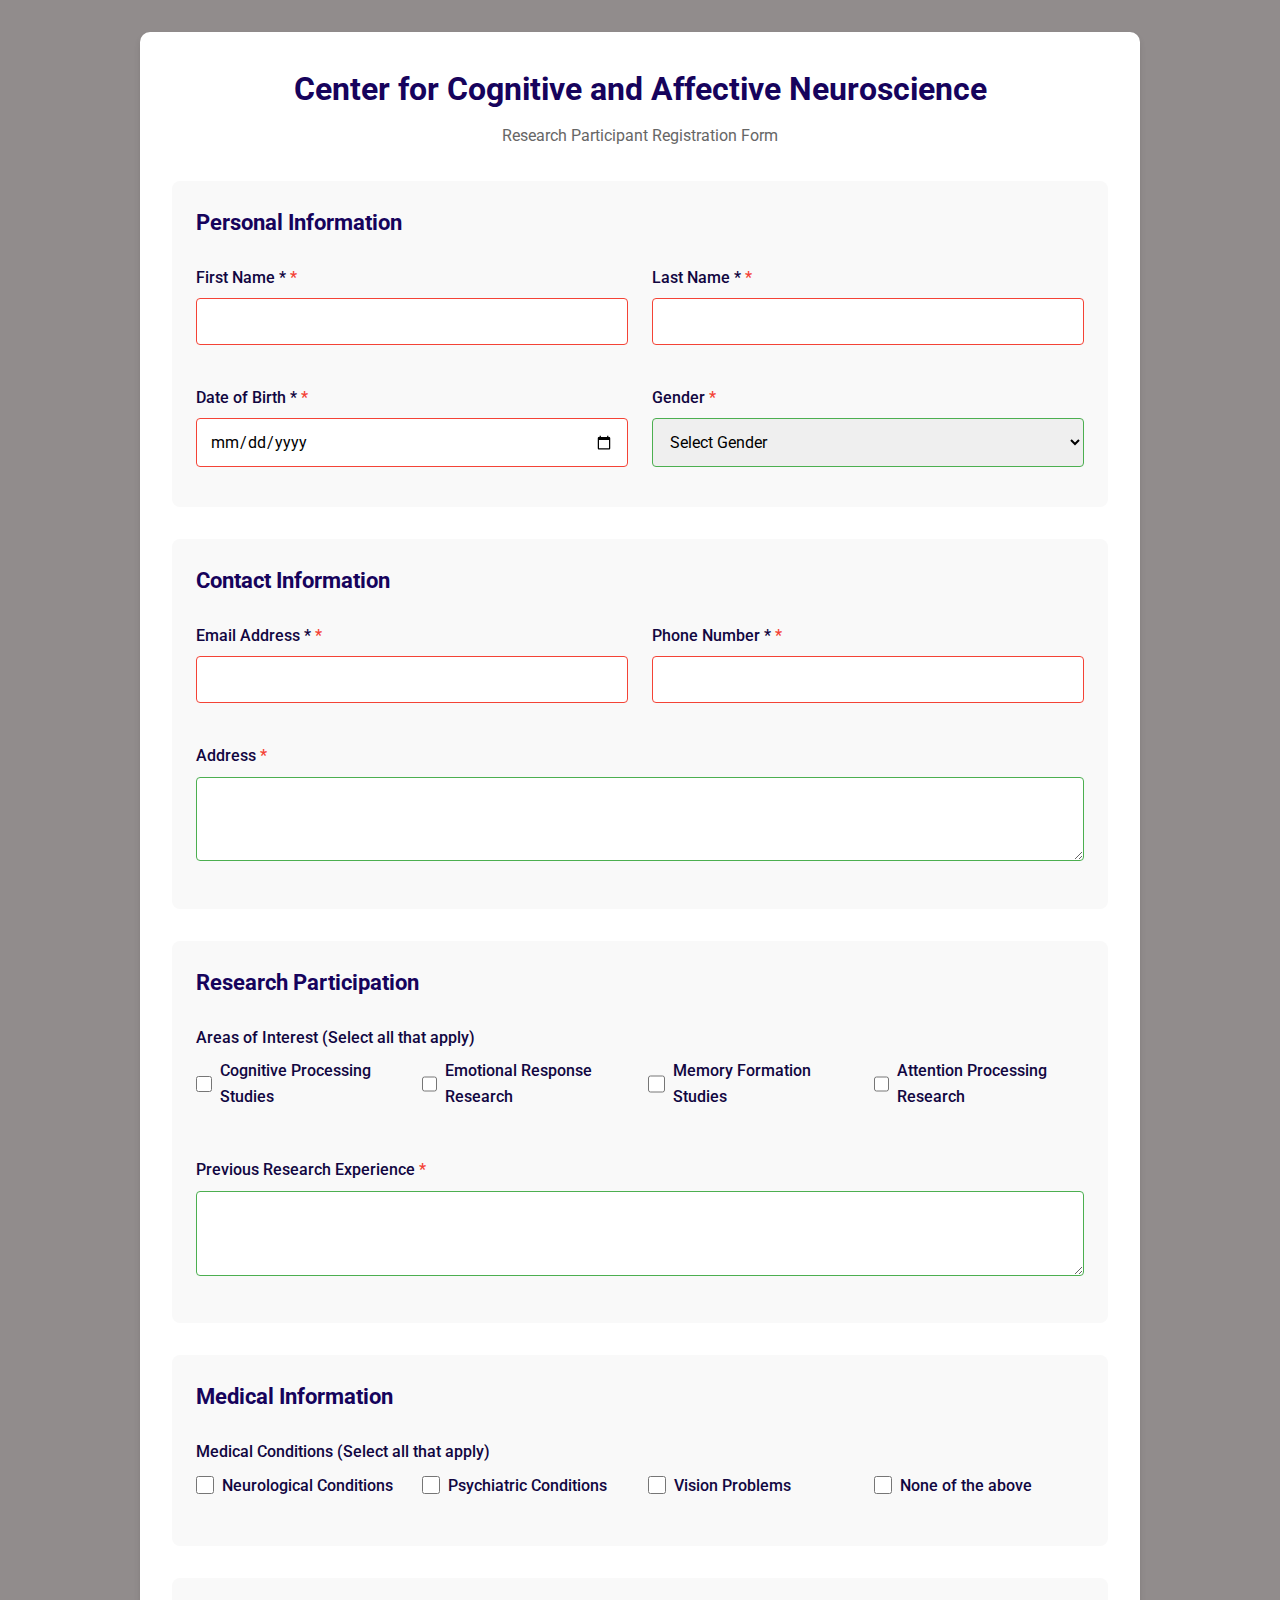
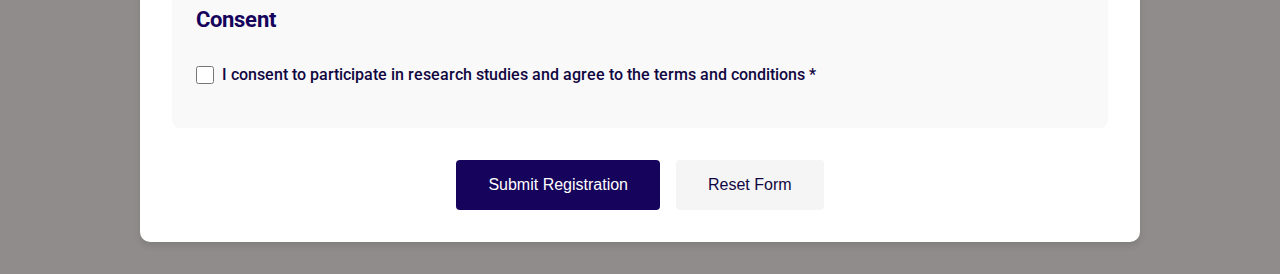
<file: index.html>
<!DOCTYPE html>
<html lang="en">
<head>
    <meta charset="UTF-8">
    <meta name="viewport" content="width=device-width, initial-scale=1.0">
    <title>CCAN Registration Form</title>
    <link rel="stylesheet" href="form2.css">
    <link href="https://fonts.googleapis.com/css2?family=Roboto:wght@300;400;500;700&display=swap" rel="stylesheet">
</head>
<body>
    <div class="container">
        <div class="form-header">
            <h1>Center for Cognitive and Affective Neuroscience</h1>
            <p>Research Participant Registration Form</p>
        </div>

        <form class="registration-form" id="registrationForm">
            <div class="form-section">
                <h2>Personal Information</h2>
                <div class="form-grid">
                    <div class="form-group">
                        <label for="firstName">First Name *</label>
                        <input type="text" id="firstName" name="firstName" required>
                    </div>
                    <div class="form-group">
                        <label for="lastName">Last Name *</label>
                        <input type="text" id="lastName" name="lastName" required>
                    </div>
                    <div class="form-group">
                        <label for="dob">Date of Birth *</label>
                        <input type="date" id="dob" name="dob" required>
                    </div>
                    <div class="form-group">
                        <label for="gender">Gender</label>
                        <select id="gender" name="gender">
                            <option value="">Select Gender</option>
                            <option value="male">Male</option>
                            <option value="female">Female</option>
                            <option value="other">Other</option>
                            <option value="prefer-not">Prefer not to say</option>
                        </select>
                    </div>
                </div>
            </div>

            <div class="form-section">
                <h2>Contact Information</h2>
                <div class="form-grid">
                    <div class="form-group">
                        <label for="email">Email Address *</label>
                        <input type="email" id="email" name="email" required>
                    </div>
                    <div class="form-group">
                        <label for="phone">Phone Number *</label>
                        <input type="tel" id="phone" name="phone" required>
                    </div>
                    <div class="form-group full-width">
                        <label for="address">Address</label>
                        <textarea id="address" name="address" rows="3"></textarea>
                    </div>
                </div>
            </div>

            <div class="form-section">
                <h2>Research Participation</h2>
                <div class="form-grid">
                    <div class="form-group full-width">
                        <label>Areas of Interest (Select all that apply)</label>
                        <div class="checkbox-group">
                            <label class="checkbox">
                                <input type="checkbox" name="interests" value="cognitive">
                                Cognitive Processing Studies
                            </label>
                            <label class="checkbox">
                                <input type="checkbox" name="interests" value="emotional">
                                Emotional Response Research
                            </label>
                            <label class="checkbox">
                                <input type="checkbox" name="interests" value="memory">
                                Memory Formation Studies
                            </label>
                            <label class="checkbox">
                                <input type="checkbox" name="interests" value="attention">
                                Attention Processing Research
                            </label>
                        </div>
                    </div>
                    
                    <div class="form-group full-width">
                        <label for="experience">Previous Research Experience</label>
                        <textarea id="experience" name="experience" rows="3"></textarea>
                    </div>
                </div>
            </div>

            <div class="form-section">
                <h2>Medical Information</h2>
                <div class="form-grid">
                    <div class="form-group full-width">
                        <label>Medical Conditions (Select all that apply)</label>
                        <div class="checkbox-group">
                            <label class="checkbox">
                                <input type="checkbox" name="conditions" value="neurological">
                                Neurological Conditions
                            </label>
                            <label class="checkbox">
                                <input type="checkbox" name="conditions" value="psychiatric">
                                Psychiatric Conditions
                            </label>
                            <label class="checkbox">
                                <input type="checkbox" name="conditions" value="vision">
                                Vision Problems
                            </label>
                            <label class="checkbox">
                                <input type="checkbox" name="conditions" value="none">
                                None of the above
                            </label>
                        </div>
                    </div>
                </div>
            </div>

            <div class="form-section">
                <h2>Consent</h2>
                <div class="form-group full-width">
                    <label class="checkbox">
                        <input type="checkbox" name="consent" required>
                        I consent to participate in research studies and agree to the terms and conditions *
                    </label>
                </div>
            </div>

            <div class="form-actions">
                <button type="file:///C:/Users/Coordinator/Desktop/NEPAS%20projects/cognitive.html" class="btn-submit">Submit Registration</button>
                <button type="reset" class="btn-reset">Reset Form</button>
            </div>
        </form>
    </div>
</body>
</html>
</file>
<file: form2.css>
:root {
    --primary-color: rgb(22, 3, 92);
    --secondary-color: #4caf50;
    --accent-color: #ff9800;
    --background-color: rgb(145, 140, 140);
    --card-background: #ffffff;
    --text-color: rgb(17, 6, 65);
    --error-color: #f44336;
    --success-color: #4caf50;
}

* {
    margin: 0;
    padding: 0;
    box-sizing: border-box;
}

body {
    font-family: 'Roboto', sans-serif;
    background-color: var(--background-color);
    color: var(--text-color);
    line-height: 1.6;
    padding: 2rem;
}

.container {
    max-width: 1000px;
    margin: 0 auto;
    background: var(--card-background);
    border-radius: 10px;
    box-shadow: 0 4px 6px rgba(0, 0, 0, 0.1);
    padding: 2rem;
}

.form-header {
    text-align: center;
    margin-bottom: 2rem;
}

.form-header h1 {
    color: var(--primary-color);
    font-size: 2rem;
    margin-bottom: 0.5rem;
}

.form-header p {
    color: #666;
}

.form-section {
    margin-bottom: 2rem;
    padding: 1.5rem;
    background: #f9f9f9;
    border-radius: 8px;
}

.form-section h2 {
    color: var(--primary-color);
    margin-bottom: 1.5rem;
    font-size: 1.4rem;
}

.form-grid {
    display: grid;
    grid-template-columns: repeat(2, 1fr);
    gap: 1.5rem;
}

.form-group {
    margin-bottom: 1rem;
}

.form-group.full-width {
    grid-column: 1 / -1;
}

label {
    display: block;
    margin-bottom: 0.5rem;
    color: var(--text-color);
    font-weight: 500;
}

input[type="text"],
input[type="email"],
input[type="tel"],
input[type="date"],
select,
textarea {
    width: 100%;
    padding: 0.8rem;
    border: 1px solid #ddd;
    border-radius: 4px;
    font-family: inherit;
    font-size: 1rem;
    transition: border-color 0.3s ease;
}

input:focus,
select:focus,
textarea:focus {
    outline: none;
    border-color: var(--primary-color);
    box-shadow: 0 0 0 2px rgba(22, 3, 92, 0.1);
}

.checkbox-group {
    display: grid;
    grid-template-columns: repeat(auto-fit, minmax(200px, 1fr));
    gap: 1rem;
}

.checkbox {
    display: flex;
    align-items: center;
    gap: 0.5rem;
    cursor: pointer;
}

.checkbox input[type="checkbox"] {
    width: 18px;
    height: 18px;
    cursor: pointer;
}

.form-actions {
    display: flex;
    gap: 1rem;
    justify-content: center;
    margin-top: 2rem;
}

.btn-submit,
.btn-reset {
    padding: 1rem 2rem;
    border: none;
    border-radius: 4px;
    font-size: 1rem;
    cursor: pointer;
    transition: all 0.3s ease;
}

.btn-submit {
    background-color: var(--primary-color);
    color: white;
}

.btn-submit:hover {
    background-color: rgb(31, 4, 129);
}

.btn-reset {
    background-color: #f5f5f5;
    color: var(--text-color);
}

.btn-reset:hover {
    background-color: #e0e0e0;
}

/* Responsive Design */
@media (max-width: 768px) {
    body {
        padding: 1rem;
    }

    .container {
        padding: 1rem;
    }

    .form-grid {
        grid-template-columns: 1fr;
    }

    .form-header h1 {
        font-size: 1.5rem;
    }

    .form-actions {
        flex-direction: column;
    }

    .btn-submit,
    .btn-reset {
        width: 100%;
    }
}

/* Validation Styles */
input:invalid,
select:invalid,
textarea:invalid {
    border-color: var(--error-color);
}

input:valid,
select:valid,
textarea:valid {
    border-color: var(--success-color);
}

/* Required Field Indicator */
label[for]:after {
    content: " *";
    color: var(--error-color);
}
</file>
